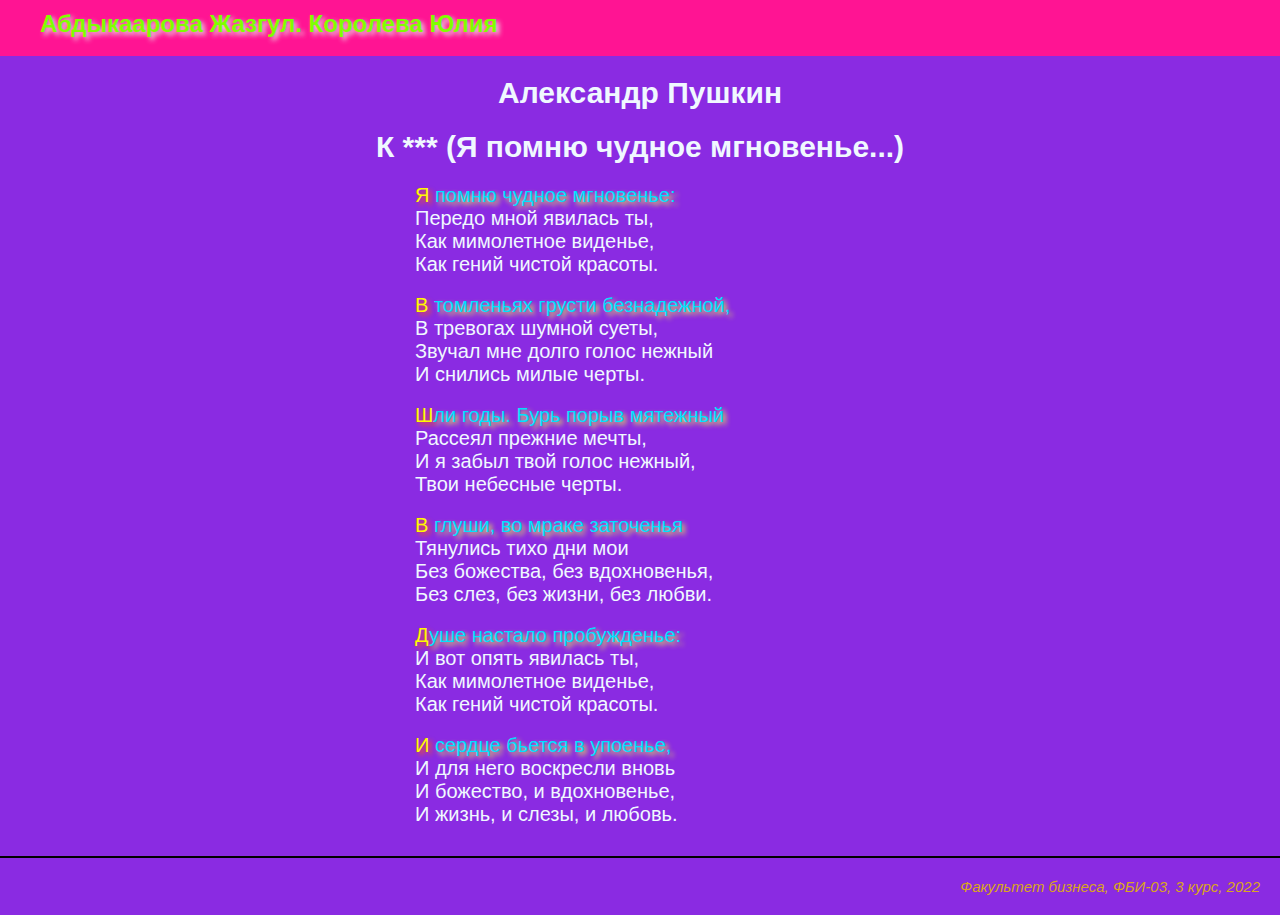
<file: lab4.html>
<!DOCTYPE html>
<html>
    <head>
        <meta chatset="urf-8">
        <title>Абдыкаарова Жазгул. Королева Юлия. ФБИ-03. Лабораторная работа 4</title>
        <style>
            body {
                background-color: blueviolet;
                color: aliceblue;
                font-size: 20px;
                font-family: Verdana, sans-serif;
                margin: 0;
            }
            .header {
                background-color: deeppink;
                color: aliceblue;
                font-size: 24px;
                font-weight: bold;
                text-align: left;
                padding: 10px 10px 18px 40px;
            }
            .footer {
                color: goldenrod;
                margin-top: 30px;
                padding: 20px;
                border-top: 2px solid black;
                font-style: italic;
                text-align: right;
                font-size: 15px;   
            }
            h1 {
                text-align: center;
                font-size: 30px; 
            }
            p {
                width: 450px;
                margin: 18px auto;
            }
            p:hover {
                color: chartreuse;
                text-shadow: 3px 3px 5px rgb(216, 47, 89);
            }
            p::first-line {
                color: rgb(0, 225, 255);
                text-shadow: 3px 3px 5px rgb(242, 255, 63);
            }
            p::first-letter {
                color: rgb(255, 251, 0);
                text-shadow: 3px 3px 5px rgb(255, 86, 19);
            }
            h1:hover {
                color: chartreuse;
                text-shadow: 3px 3px 5px rgb(216, 47, 89);
            }
            h1:active {
                color: rgb(230, 76, 38);
                text-shadow: 3px 3px 5px rgb(235, 232, 52);
            }
            .header:hover {
                color: chartreuse;
                text-shadow: 3px 3px 5px rgb(231, 231, 231);
            }
            .header:active {
                color: rgb(46, 58, 235);
                text-shadow: 3px 3px 5px rgb(235, 232, 52);
            }
            .footer:hover {
                color: chartreuse;
                text-shadow: 3px 3px 5px rgb(231, 231, 231);
            }
            .footer:active {
                color: rgb(245, 241, 8);
                text-shadow: 3px 3px 5px rgb(216, 28, 53);
                opacity: 0.3;
            }
        </style>
    </head>
    <body>
        <div class="header">
            Абдыкаарова Жазгул. Королева Юлия
        </div>
        <div class="content">
            <h1>Александр Пушкин</h1>

            <h1>К *** (Я помню чудное мгновенье...)</h1>

            <p>
                Я помню чудное мгновенье: <br>
                Передо мной явилась ты, <br>
                Как мимолетное виденье, <br>
                Как гений чистой красоты.
            </p>

            <p>
                В томленьях грусти безнадежной, <br>
                В тревогах шумной суеты, <br>
                Звучал мне долго голос нежный <br>
                И снились милые черты.
            </p>

            <p>
                Шли годы. Бурь порыв мятежный <br>
                Рассеял прежние мечты, <br>
                И я забыл твой голос нежный, <br>
                Твои небесные черты.
            </p>
            
            <p>
                В глуши, во мраке заточенья <br>
                Тянулись тихо дни мои <br>
                Без божества, без вдохновенья, <br>
                Без слез, без жизни, без любви.
            </p>
            
            <p>
                Душе настало пробужденье: <br>
                И вот опять явилась ты, <br>
                Как мимолетное виденье, <br>
                Как гений чистой красоты.
            </p>

            <p>
                И сердце бьется в упоенье, <br>
                И для него воскресли вновь <br>
                И божество, и вдохновенье, <br>
                И жизнь, и слезы, и любовь.  
            </p>
        </div>
        <div class="footer">
            Факультет бизнеса, ФБИ-03, 3 курс, 2022
        </div>
    </body>
</html>
</file>
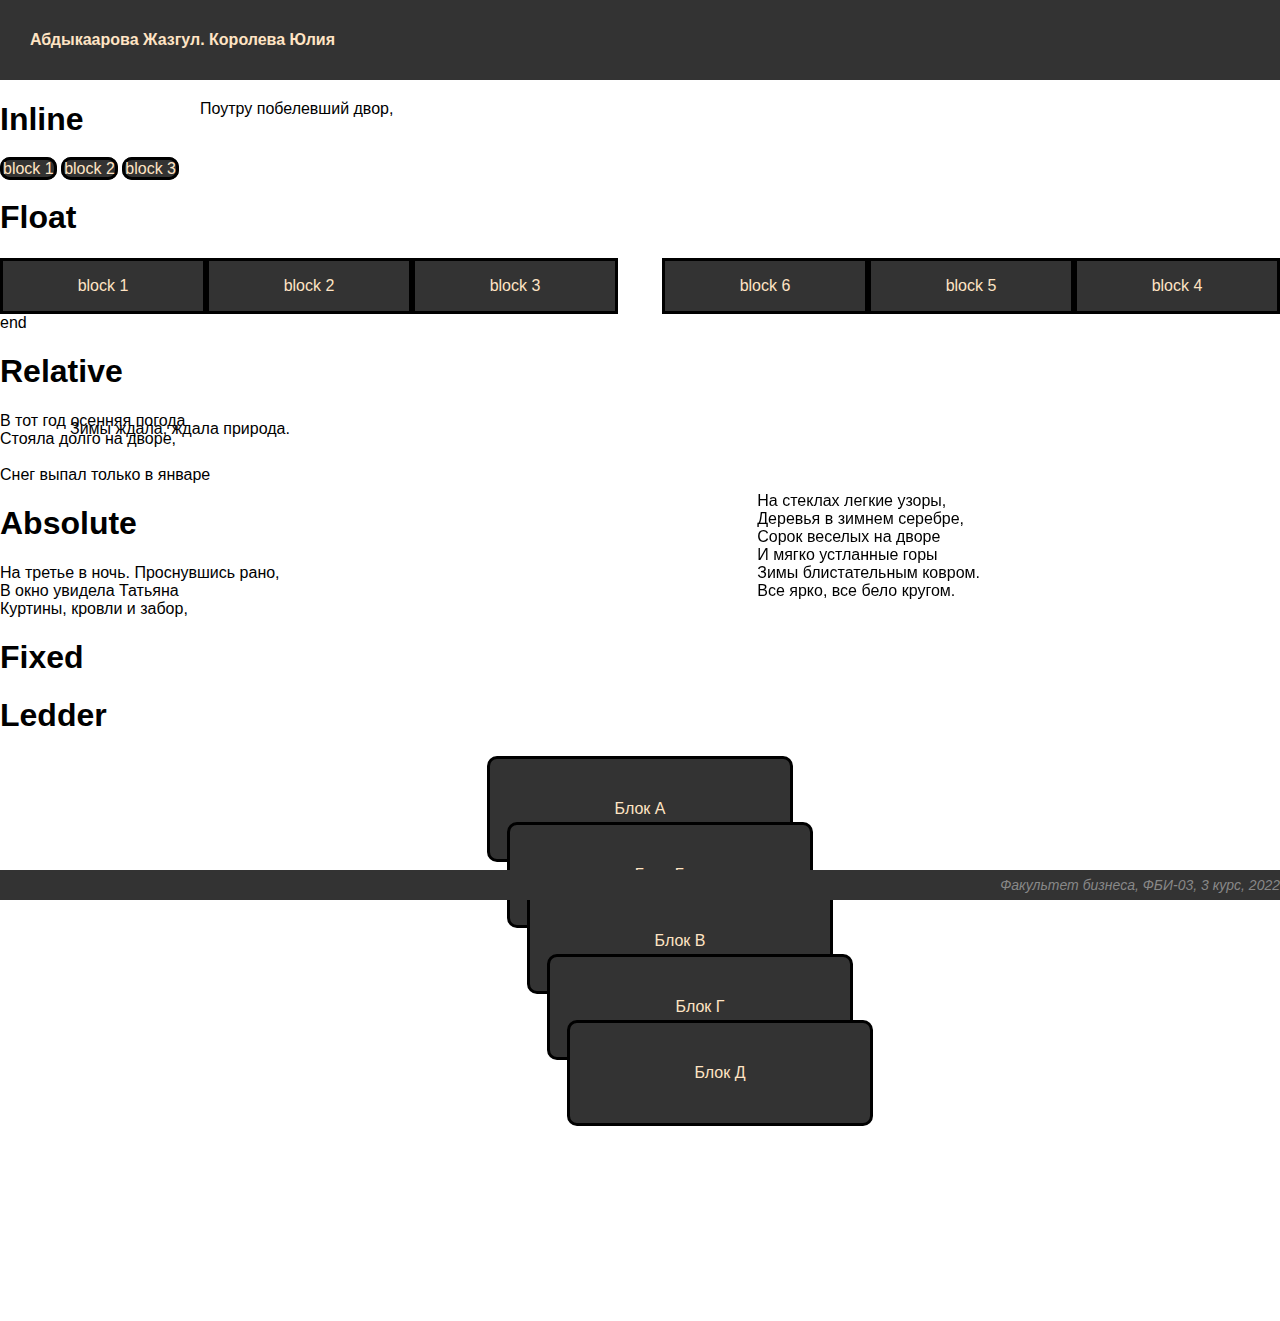
<file: Lab5.html>
<!DOCTYPE html>
<html>
    <head>
        <meta chatset="urf-8">
        <title>Абдыкаарова Жазгул. Королева Юлия. ФБИ-03. Лабораторная работа 5</title>
        <style>
            body {
                font-family: Arial, Helvetica, sans-serif;
                margin: 0;
            }
            .header {
                background-color: #333333;
                color: #ffe4c4;
                font-size: 20px 80px;
                font-weight: bold;
                text-align: left;
                padding-left: 30px;
                line-height: 80px;
            }
            .footer {
                background-color: #333333;
                color: #888;
                font-style: italic;
                text-align: right;
                font-size: 14px;
                padding-right: 20px;
                line-height: 30px;
                height: 30px;
                width: 100%;
            }
            .a {
                background-color: #333333;
                color: #ffe4c4;
                border: solid black;
                display: inline;
                border-radius: 10px;
            }
            .b {
                width: 200px;
                height: 50px;
                background-color: #333333;
                color: #ffe4c4;
                float: left;
                border: solid black; 
                text-align: center;
                line-height: 50px;
            }
            .c {
                width: 200px;
                height: 50px;
                background-color: #333333;
                color: #ffe4c4;
                float: right;
                border: solid black;
                text-align: center;
                line-height: 50px;
            }
            .d {
                position: relative;
            }
            .e {
                background-color: #333333;
                color: #ffe4c4;
                width: 300px;
                height: 100px;
                border: solid black;
                text-align: center;
                border-radius: 10px;
                line-height: 100px;
                margin: auto;
            }
            .e:hover{
                background-color: #ffe4c4;
                color: #333333;
                z-index: 2;
            }
        </style>
    </head>
    <body>
        <div class="header">
            Абдыкаарова Жазгул. Королева Юлия
        </div>
        <div class="content" style="margin-bottom: 35px;">
            <h1>Inline</h1>
            <div class="a">block 1</div>
            <div class="a">block 2</div>
            <div class="a">block 3</div>

            <h1>Float</h1>
            <div class="b">block 1</div>
            <div class="b">block 2</div>
            <div class="b">block 3</div>

            <div class="c">block 4</div>
            <div class="c">block 5</div>
            <div class="c">block 6</div>

            <div style="clear: both">end</div>

            <h1>Relative</h1>
            <div class="d">В тот год осенняя погода</div>
            <div class="d">Стояла долго на дворе,</div>
            <div class="d" style="top: -28px; left: 70px;">Зимы ждала, ждала природа.</div>
            <div class="d">Снег выпал только в январе</div>

            <h1>Absolute</h1>
            <div>На третье в ночь. Проснувшись рано,</div>
            <div>В окно увидела Татьяна</div>
            <div style="position: absolute; left: 200px; top: 100px;">Поутру побелевший двор,</div>
            <div>Куртины, кровли и забор,</div>

            <h1>Fixed</h1>
            <div style="position: fixed; bottom: 300px; right: 300px;">
                На стеклах легкие узоры,<br>
                Деревья в зимнем серебре,<br>
                Сорок веселых на дворе<br>
                И мягко устланные горы<br>
                Зимы блистательным ковром.<br>
                Все ярко, все бело кругом.
            </div>

            <h1>Ledder</h1>
            <div class="e" style="position: relative;">Блок А</div>
            <div class="e" style="position: relative; top: -40px; left: 20px;">Блок Б</div>
            <div class="e" style="position: relative; top: -80px; left: 40px;">Блок В</div>
            <div class="e" style="position: relative; top: -120px; left: 60px;">Блок Г</div>
            <div class="e" style="position: relative; top: -160px; left: 80px;">Блок Д</div>
        </div>
        <div class="footer" style="position: fixed; left: 0; bottom: 0;">
            Факультет бизнеса, ФБИ-03, 3 курс, 2022
        </div>
    </body>
</html>
</file>
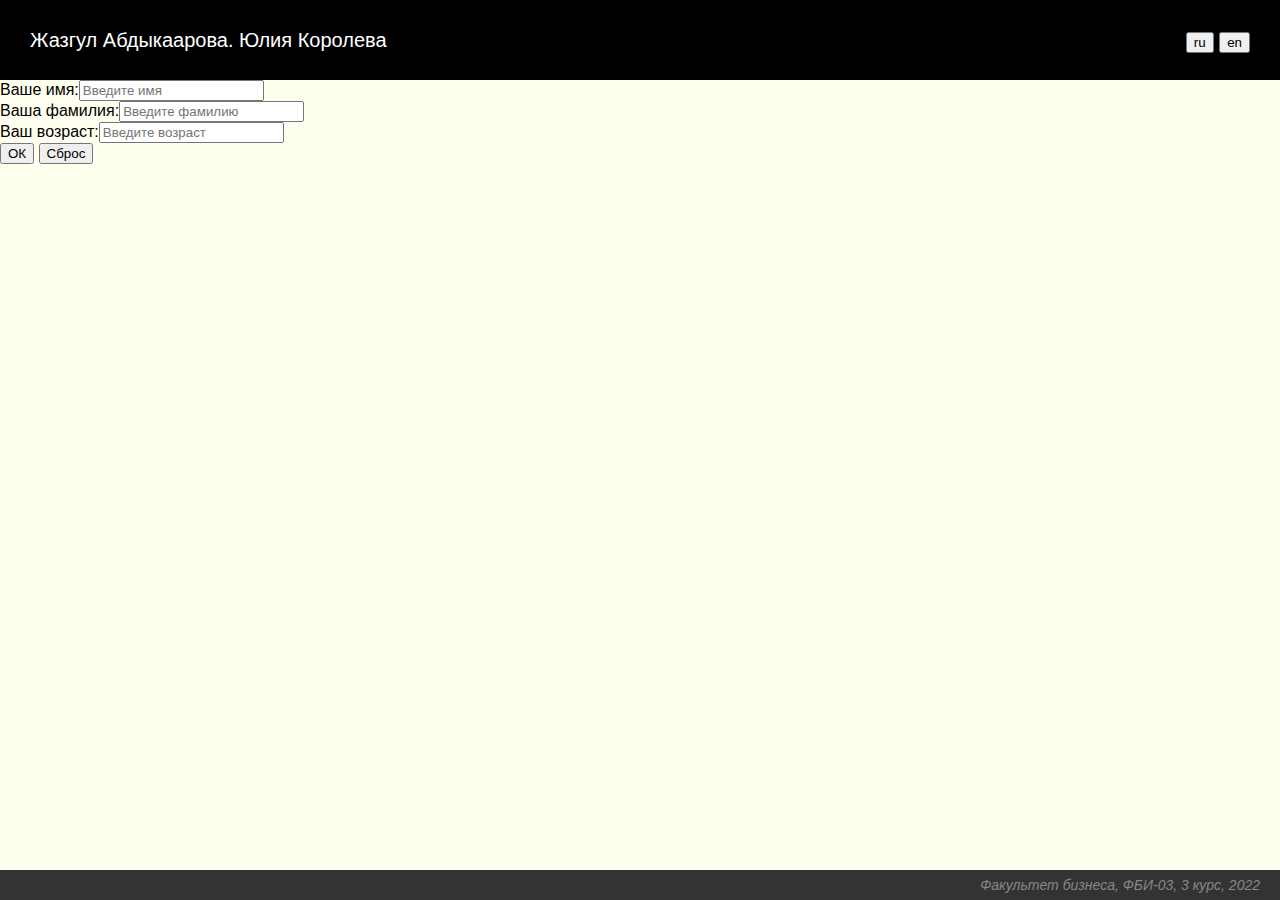
<file: lab6.html>
<!doctype html>
<html>
    <head>
        <meta charset="utf-8">
        <title>Жазгул Абдыкаарова. Юлия Королева. ФБИ-03. Лабораторная работа 6</title>
        <link rel="stylesheet" href="lab6.css" type="text/css">
        <script>
            console.log('Всем привет!!!');

            let x = 33;
            let s = 'яблоки';
            // let if = 17;
            console.log('x=', x, 's=', s);
        </script>
        <script src="lab6.js"></script>
    </head>
    <body>
        <div class="header">
            <div id="student">Жазгул Абдыкаарова. Юлия Королева</div>
            <div class="language">
                <input type="button" value="ru" onclick="setRussian()">
                <input type="button" value="en" onclick="setEnglish()">
            </div>
        </div>

        <div class="content">
            <form>
                <div id="user-data">
                    <div>
                        <span id="your-name">Ваше имя</span>:<input type="text" id="input-name" placeholder="Введите имя">
                    </div>
                    <div>
                        <span id="your-surname">Ваша фамилия</span>:<input type="text" id="input-surname" placeholder="Введите фамилию">
                    </div>
                    <div>
                        <span id="your-age">Ваш возраст</span>:<input type="number" id="input-age" placeholder="Введите возраст">
                    </div>
                    <div>
                        <input type="button" value="ОК" id="ok-button" onclick="showAlert()">
                        <input type="reset" value="Сброс" id="reset-button">
                    </div>
                </div>
            </form>
        </div>

        <div class="footer" id="footer">
            Факультет бизнеса, ФБИ-03, 3 курс, 2022
        </div>
    </body>
</html>
</file>
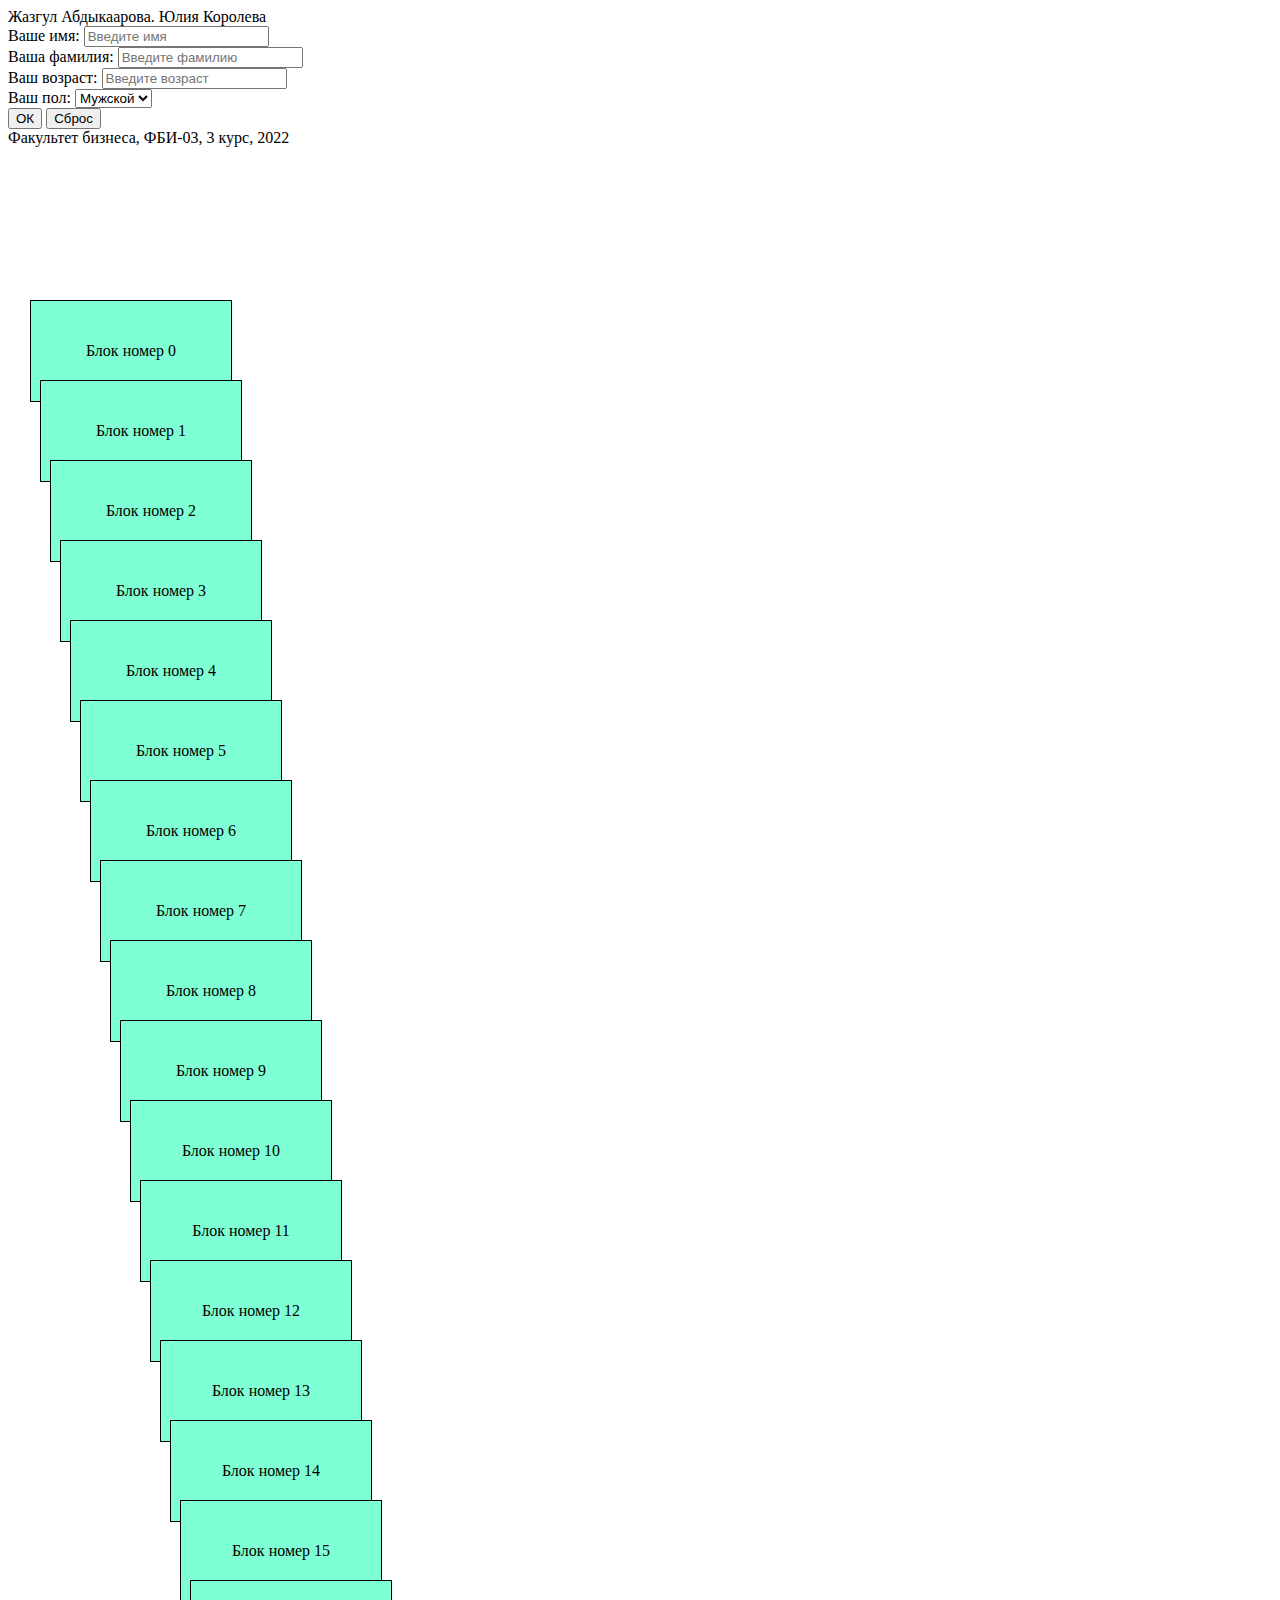
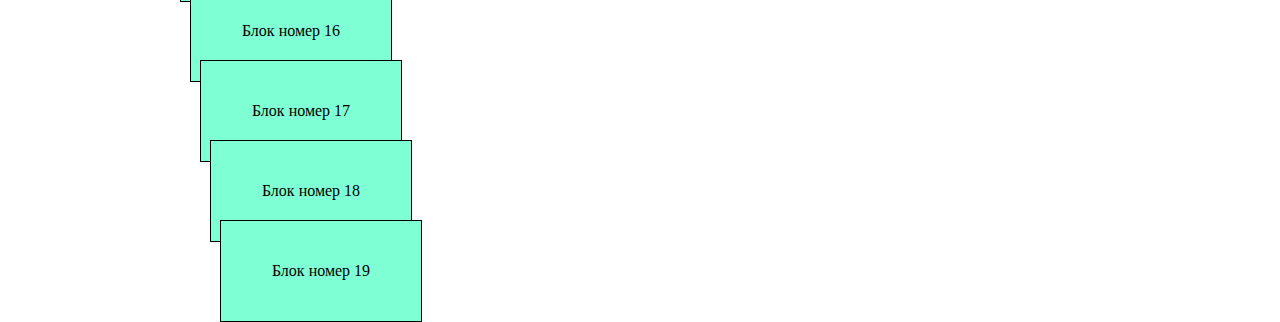
<file: lab7.html>
<!doctype html>
<html>
    <head>
        <meta charset="utf-8">
        <title>Жазгул Абдыкаарова. Юлия Королева. ФБИ-03. Лабораторная работа 7</title>
        <link rel="stylesheet" href="lab7.css" type="text/css">
        <script src="lab7.js"></script>
    </head>
    <body onload="makeStairs()">
        <div class="header">
            <div>Жазгул Абдыкаарова. Юлия Королева</div>
        </div>

        <div class="content">
            <form>
                <div id="user-data">
                    <div>
                        <span id="your-name">Ваше имя</span>:
                        <input type="text" id="input-name" placeholder="Введите имя">
                    </div>
                    <div>
                        <span id="your-surname">Ваша фамилия</span>:
                        <input type="text" id="input-surname" placeholder="Введите фамилию">
                    </div>
                    <div>
                        <span id="your-age">Ваш возраст</span>:
                        <input type="number" id="input-age" placeholder="Введите возраст">
                    </div>
                    <div>
                        <span>Ваш пол</span>:
                        <select id="sex">
                            <option value = "male">Мужской</option>;
                            <option value = "female">Женский</option>;
                        </select>
                    </div>
                    <div>
                        <input type="button" value="ОК" id="ok-button" onclick="showAlert()">
                        <input type="reset" value="Сброс" id="reset-button">
                    </div>
                </div>
            </form>

            <div id="stairs"></div>
        </div>

        <div class="footer">
            Факультет бизнеса, ФБИ-03, 3 курс, 2022
        </div>
    </body>
</html>
</file>
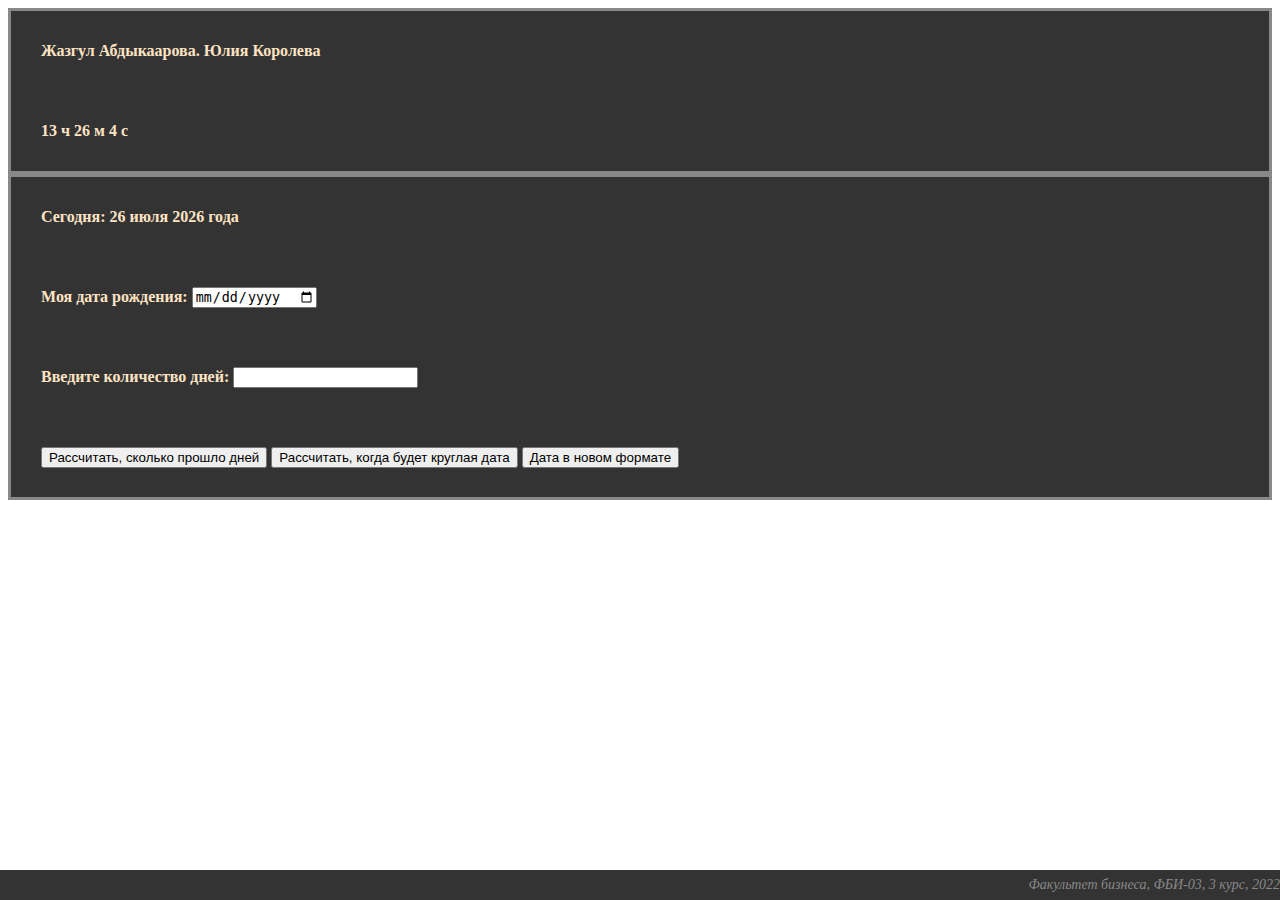
<file: lab8.html>
<!DOCTYPE html>
<html>
    <head>
        <meta charset="UTF-8">
        <title>Жазгул Абдыкаарова. Юлия Королева. ФБИ-03. Лабораторная работа 8</title>
        <link rel="stylesheet" href="lab8.css" type="text/css">
        <script src="lab8.js"></script>
    </head>
    <body>
        <div class="header">
            <div>Жазгул Абдыкаарова. Юлия Королева
                <div id="time">0:00:00</div>
            </div>
        </div>

        <div class="content"> 
            <div>Сегодня: <span id="today"></span></div>
            <div>
                Моя дата рождения: <input type="date">
            </div>
            <div>
                Введите количество дней: <input type="number">
            </div>
            <div>
                <button onclick="showDaysCount()">Рассчитать, сколько прошло дней</button>
                <button onclick="showNumber()">Рассчитать, когда будет круглая дата</button>
                <button onclick="showNewDate()">Дата в новом формате</button>
            </div>
            <div id="result"></div>
            <div id="resultNumber"></div>
        </div>

        <div class="footer">
            Факультет бизнеса, ФБИ-03, 3 курс, 2022
        </div>
    </body>
</html>
</file>
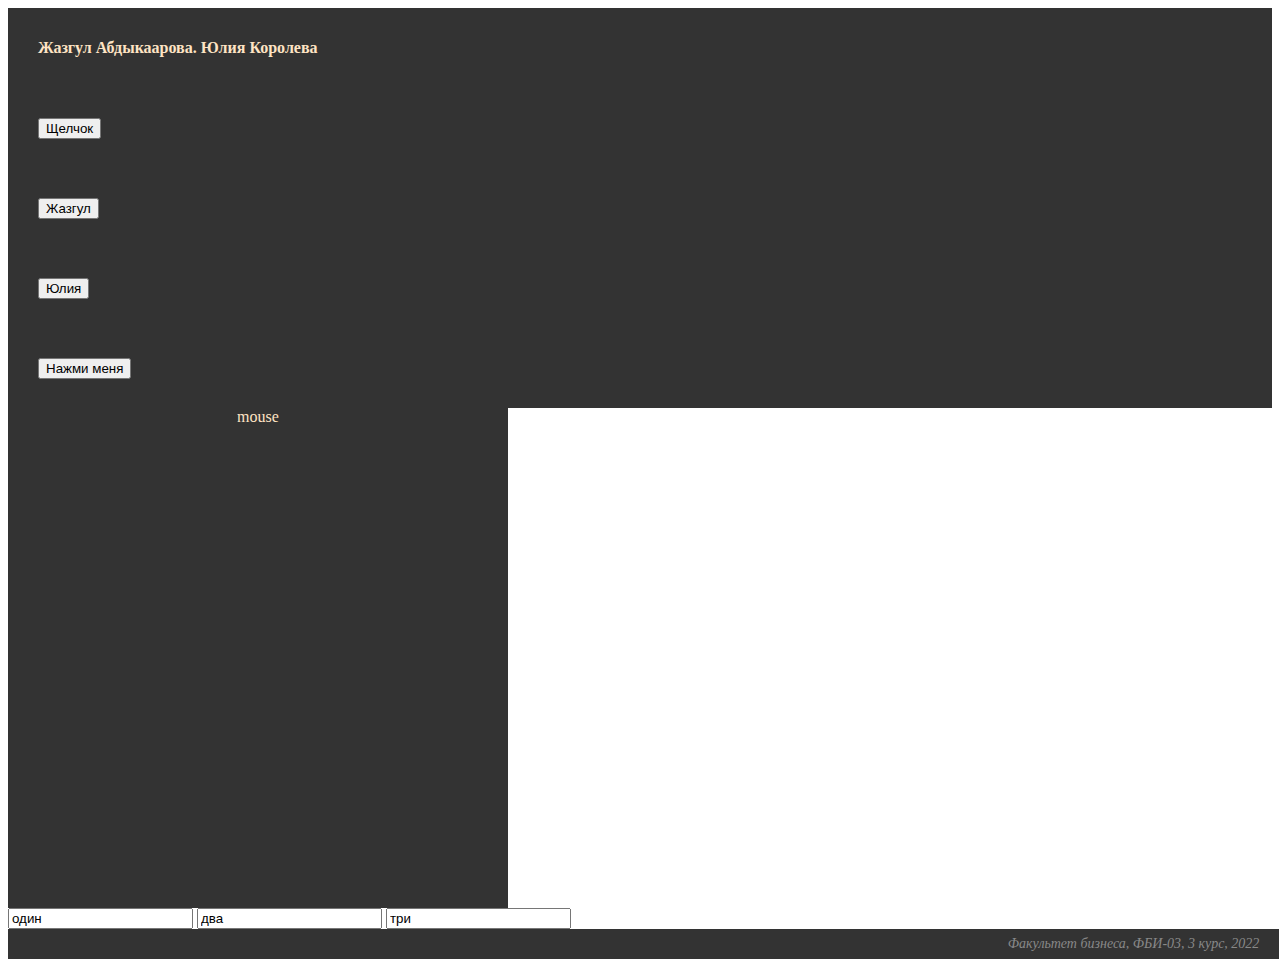
<file: lab9.html>
<!DOCTYPE html>
<html>
    <head>
        <meta charset="UTF-8">
        <title>Жазгул Абдыкаарова. Юлия Королева. ФБИ-03. Лабораторная работа 9</title>
        <link rel="stylesheet" href="lab9.css" type="text/css">
    </head>
    <body>
        <div class="header">
            <div>Жазгул Абдыкаарова. Юлия Королева</div>
        </div>

        <div class="content">
            <div><button onclick="clickMe(this)">Щелчок</button></div>
            <div><button onclick="clickMe1(this)">Жазгул</button></div>
            <div><button onclick="clickMe2(this)">Юлия</button></div> 
            <div><button id="button" onclick="clickMe3(this)">Нажми меня</button></div> 
        </div>
        <div>
            <div id="coords" style="background-color: #333333; color: #ffe4c4; width: 500px; height: 500px; text-align: center;">mouse</div>
        </div>
        <div>
            <input type="text" value="один">
            <input type="text" value="два">
            <input type="text" value="три">
        </div>
        <div id="output"></div>

        <div class="footer">
            Факультет бизнеса, ФБИ-03, 3 курс, 2022
        </div>
        <script src="lab9.js"></script>
    </body>
</html>
</file>
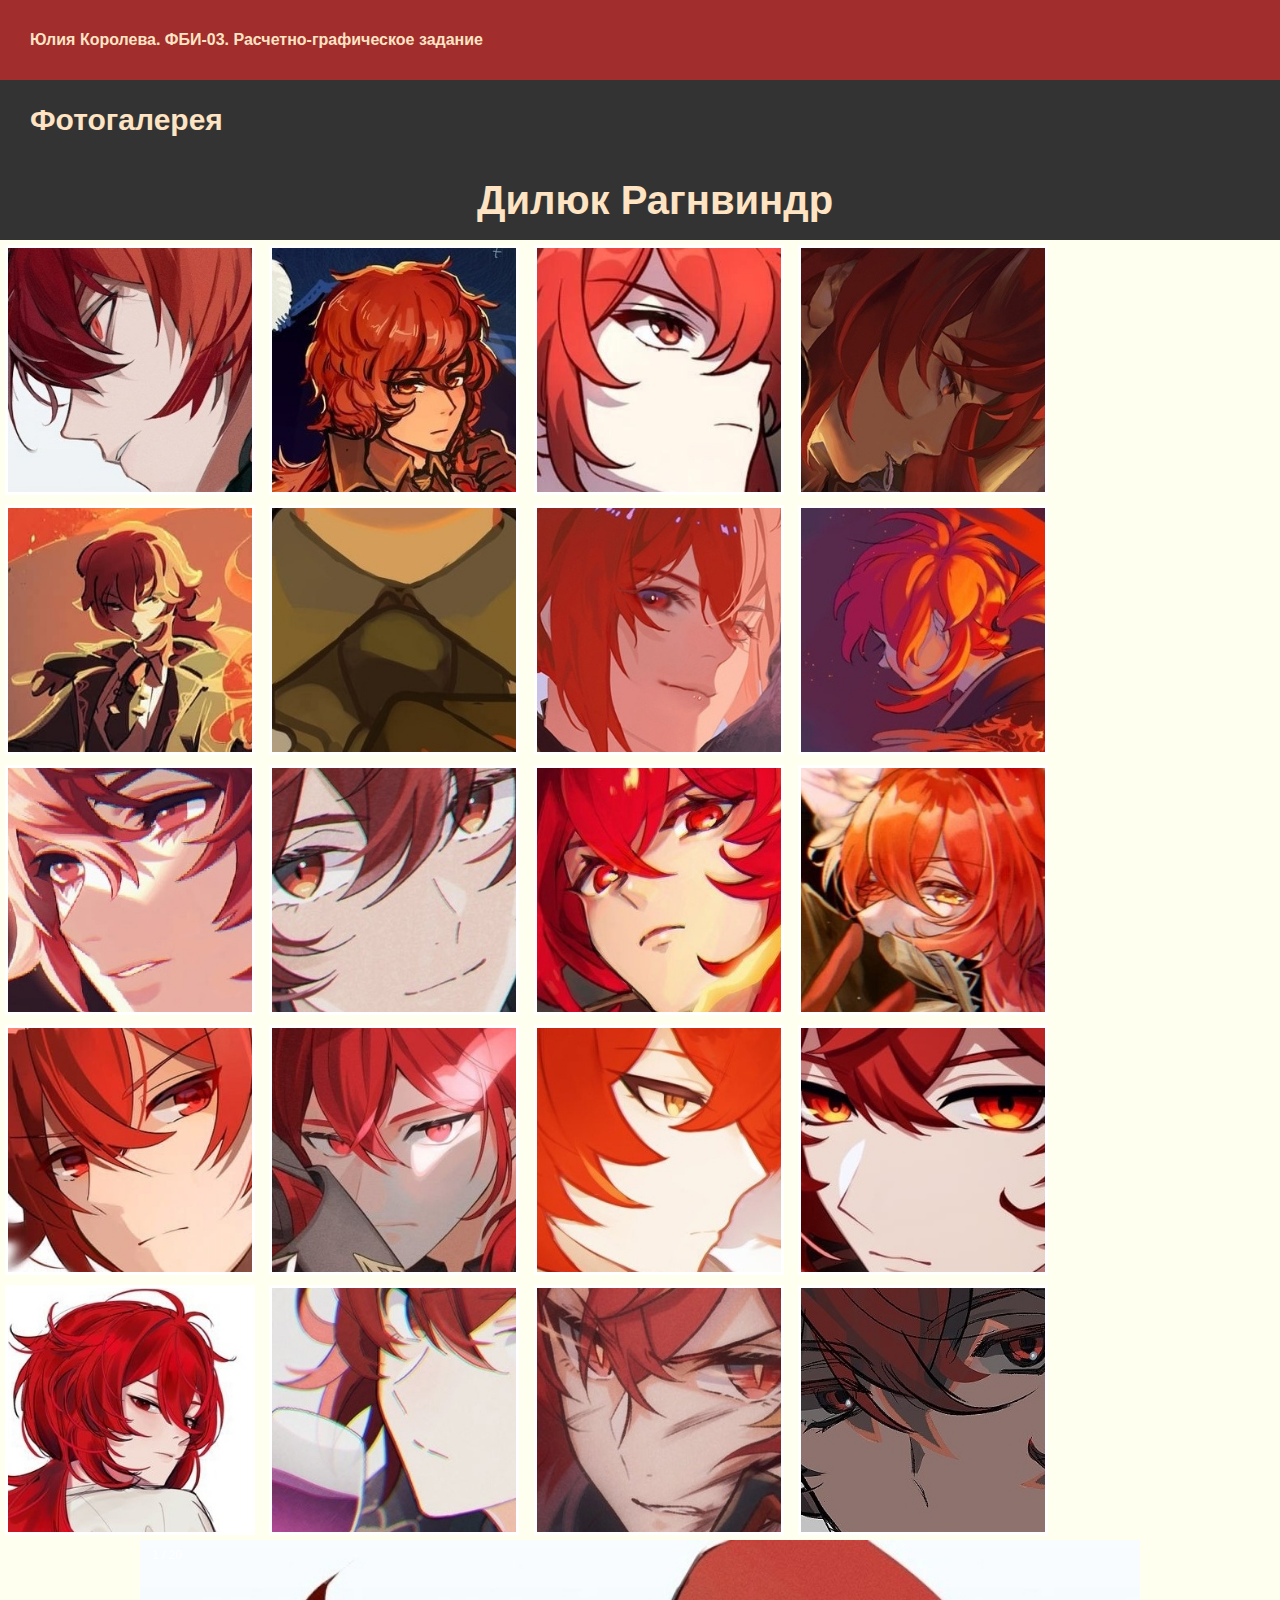
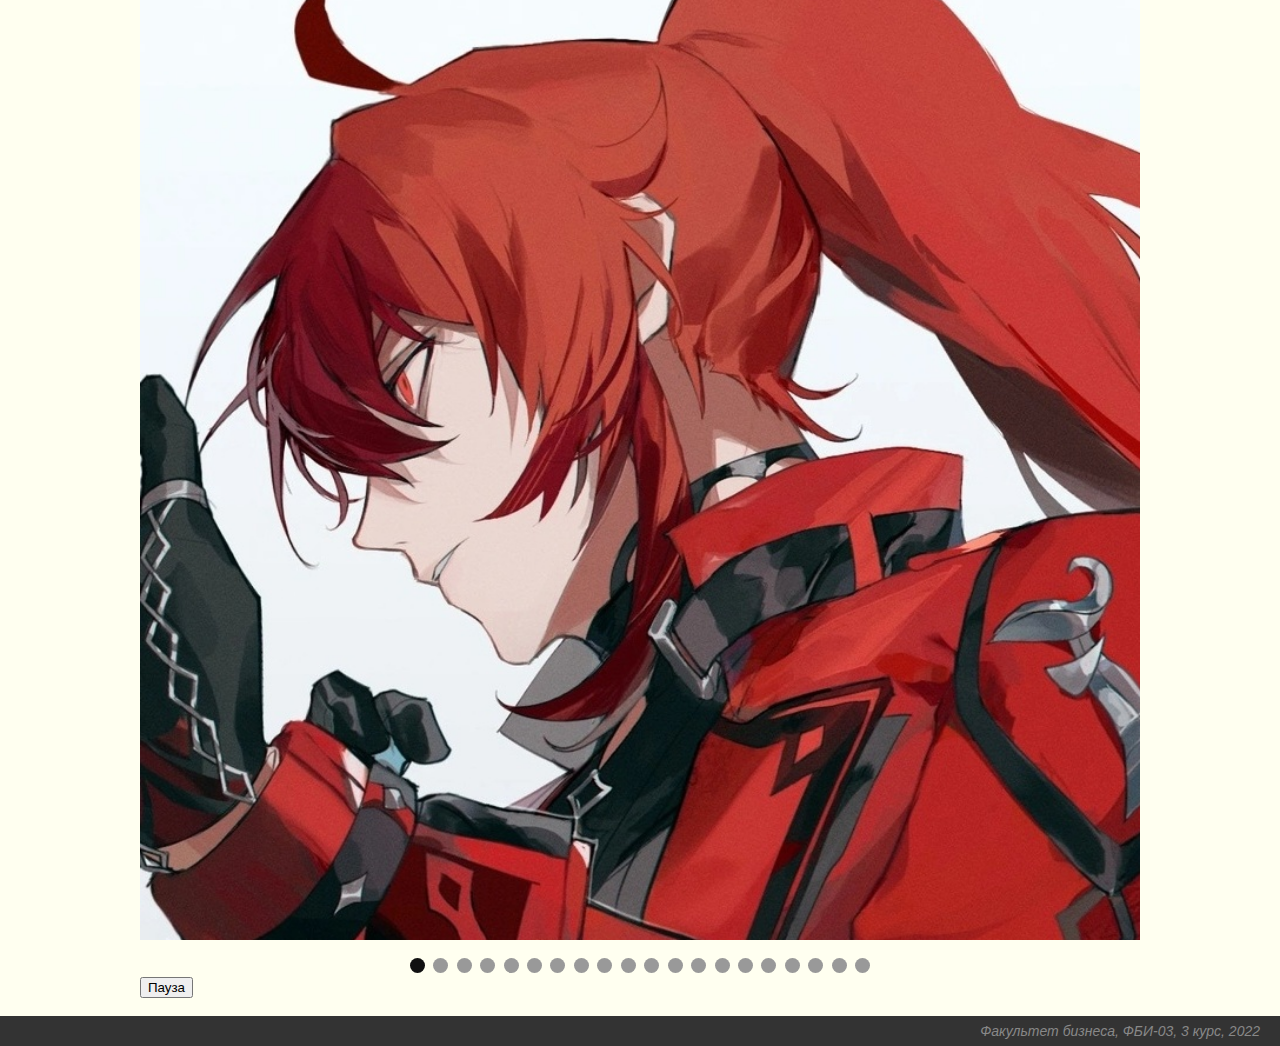
<file: rgz.html>
<!DOCTYPE html>
<html>
    <head>
        <meta charset="UTF-8">
        <title>Юлия Королева. ФБИ-03. Расчетно-графическое задание</title>
        <link rel="stylesheet" href="rgz.css" type="text/css">
        <link href="css/lightbox.css" rel="stylesheet" />
    </head>
    <body>
        <div class="header">
            <div>Юлия Королева. ФБИ-03. Расчетно-графическое задание</div>
        </div>
        <div class="content"> 
            <div style="font-size: 30px;">Фотогалерея</div>
            <div style="text-align: center; font-size: 40px;">Дилюк Рагнвиндр</div>
        </div>
        <div class="gallery">
            <a rel="gallery" class="photo" href="big\01.jpg" data-lightbox = "image"><img src="small\01.jpg" width="250" height="250" alt=""></a>
            <a rel="gallery" class="photo" href="big\02.jpg" data-lightbox = "image"><img src="small\02.jpg" width="250" height="250" alt="" /></a>
            <a rel="gallery" class="photo" href="big\03.jpg" data-lightbox = "image"><img src="small\03.jpg" width="250" height="250" alt="" /></a>
            <a rel="gallery" class="photo" href="big\04.jpg" data-lightbox = "image"><img src="small\04.jpg" width="250" height="250" alt="" /></a>
            <a rel="gallery" class="photo" href="big\05.jpg" data-lightbox = "image"><img src="small\05.jpg" width="250" height="250" alt="" /></a>
            <a rel="gallery" class="photo" href="big\06.jpg" data-lightbox = "image"><img src="small\06.jpg" width="250" height="250" alt="" /></a>
            <a rel="gallery" class="photo" href="big\07.jpg" data-lightbox = "image"><img src="small\07.jpg" width="250" height="250" alt="" /></a>
            <a rel="gallery" class="photo" href="big\08.jpg" data-lightbox = "image"><img src="small\08.jpg" width="250" height="250" alt="" /></a>
            <a rel="gallery" class="photo" href="big\09.jpg" data-lightbox = "image"><img src="small\09.jpg" width="250" height="250" alt="" /></a>
            <a rel="gallery" class="photo" href="big\10.jpg" data-lightbox = "image"><img src="small\10.jpg" width="250" height="250" alt="" /></a>
            <a rel="gallery" class="photo" href="big\11.jpg" data-lightbox = "image"><img src="small\11.jpg" width="250" height="250" alt="" /></a>
            <a rel="gallery" class="photo" href="big\12.jpg" data-lightbox = "image"><img src="small\12.jpg" width="250" height="250" alt="" /></a>
            <a rel="gallery" class="photo" href="big\13.jpg" data-lightbox = "image"><img src="small\13.jpg" width="250" height="250" alt="" /></a>
            <a rel="gallery" class="photo" href="big\14.jpg" data-lightbox = "image"><img src="small\14.jpg" width="250" height="250" alt="" /></a>
            <a rel="gallery" class="photo" href="big\15.jpg" data-lightbox = "image"><img src="small\15.jpg" width="250" height="250" alt="" /></a>
            <a rel="gallery" class="photo" href="big\16.jpg" data-lightbox = "image"><img src="small\16.jpg" width="250" height="250" alt="" /></a>
            <a rel="gallery" class="photo" href="big\17.jpg" data-lightbox = "image"><img src="small\17.jpg" width="250" height="250" alt="" /></a>
            <a rel="gallery" class="photo" href="big\18.jpg" data-lightbox = "image"><img src="small\18.jpg" width="250" height="250" alt="" /></a>
            <a rel="gallery" class="photo" href="big\19.jpg" data-lightbox = "image"><img src="small\19.jpg" width="250" height="250" alt="" /></a>
            <a rel="gallery" class="photo" href="big\20.jpg" data-lightbox = "image"><img src="small\20.jpg" width="250" height="250" alt="" /></a>
        </div>
        <div class="slideshow-container">
            <div class="mySlides fade">
              <div class="numbertext">1 / 20</div>
              <img src="big\01.jpg" style="width:100%">
            </div>
            <div class="mySlides fade">
              <div class="numbertext">2 / 20</div>
              <img src="big\02.jpg" style="width:100%">
            </div>
            <div class="mySlides fade">
              <div class="numbertext">3 / 20</div>
              <img src="big\03.jpg" style="width:100%">
            </div>
            <div class="mySlides fade">
              <div class="numbertext">4 / 20</div>
              <img src="big\04.jpg" style="width:100%">
            </div>
            <div class="mySlides fade">
              <div class="numbertext">5 / 20</div>
              <img src="big\05.jpg" style="width:100%">
            </div>
            <div class="mySlides fade">
              <div class="numbertext">6 / 20</div>
              <img src="big\06.jpg" style="width:100%">
            </div>
            <div class="mySlides fade">
              <div class="numbertext">7 / 20</div>
              <img src="big\07.jpg" style="width:100%">
            </div>
            <div class="mySlides fade">
              <div class="numbertext">8 / 20</div>
              <img src="big\08.jpg" style="width:100%">
            </div>
            <div class="mySlides fade">
              <div class="numbertext">9 / 20</div>
              <img src="big\09.jpg" style="width:100%">
            </div>
            <div class="mySlides fade">
              <div class="numbertext">10 / 20</div>
              <img src="big\10.jpg" style="width:100%">
            </div>
            <div class="mySlides fade">
              <div class="numbertext">11 / 20</div>
              <img src="big\11.jpg" style="width:100%">
            </div>
            <div class="mySlides fade">
              <div class="numbertext">12 / 20</div>
              <img src="big\12.jpg" style="width:100%">
            </div>
            <div class="mySlides fade">
              <div class="numbertext">13 / 20</div>
              <img src="big\13.jpg" style="width:100%">
            </div>
            <div class="mySlides fade">
              <div class="numbertext">14 / 20</div>
              <img src="big\14.jpg" style="width:100%">
            </div>
            <div class="mySlides fade">
              <div class="numbertext">15 / 20</div>
              <img src="big\15.jpg" style="width:100%">
            </div>
            <div class="mySlides fade">
              <div class="numbertext">16 / 20</div>
              <img src="big\16.jpg" style="width:100%">
            </div>
            <div class="mySlides fade">
              <div class="numbertext">17 / 20</div>
              <img src="big\17.jpg" style="width:100%">
            </div>
            <div class="mySlides fade">
              <div class="numbertext">18 / 20</div>
              <img src="big\18.jpg" style="width:100%">
            </div>
            <div class="mySlides fade">
              <div class="numbertext">19 / 20</div>
              <img src="big\19.jpg" style="width:100%">
            </div>
            <div class="mySlides fade">
              <div class="numbertext">20 / 20</div>
              <img src="big\20.jpg" style="width:100%">
            </div>
              <br>
              <div style="text-align:center">
                <span class="dot" onclick="currentSlide(1)"></span> 
                <span class="dot" onclick="currentSlide(2)"></span> 
                <span class="dot" onclick="currentSlide(3)"></span>
                <span class="dot" onclick="currentSlide(4)"></span>
                <span class="dot" onclick="currentSlide(5)"></span>
                <span class="dot" onclick="currentSlide(6)"></span> 
                <span class="dot" onclick="currentSlide(7)"></span>
                <span class="dot" onclick="currentSlide(8)"></span>
                <span class="dot" onclick="currentSlide(9)"></span>
                <span class="dot" onclick="currentSlide(10)"></span>
                <span class="dot" onclick="currentSlide(11)"></span>
                <span class="dot" onclick="currentSlide(12)"></span>
                <span class="dot" onclick="currentSlide(13)"></span>
                <span class="dot" onclick="currentSlide(14)"></span>
                <span class="dot" onclick="currentSlide(15)"></span>
                <span class="dot" onclick="currentSlide(16)"></span>
                <span class="dot" onclick="currentSlide(17)"></span>
                <span class="dot" onclick="currentSlide(18)"></span>
                <span class="dot" onclick="currentSlide(19)"></span>
                <span class="dot" onclick="currentSlide(20)"></span>
                <script src="rgz.js"></script>  
              </div>
              <div><button onclick="clickMe(this)">Пауза</button></div>
        </div>
        <br>
      <div class="footer">
          Факультет бизнеса, ФБИ-03, 3 курс, 2022
      </div>
        <script src="js/lightbox-plus-jquery.js"></script>
    </body>
</html>
</file>
<file: lab6.css>
body {
    margin: 0;
    font-family: Arial, Helvetica, sans-serif;
    background-color: #fffff0;
}
.header {
    color: white;
    background: black;
    font-size: 20px;
    height: 80px;
    line-height: 80px;
    padding-left: 30px;
}
.footer {
    color: #888;
    font-size: 14px;
    font-style: italic;
    background-color: #333;
    text-align: right;
    height: 30px;
    line-height: 30px;
    padding-right: 20px;
    position: fixed;
    bottom: 0;
    left: 0;
    right: 0;
}
.header .language {
    position: absolute;
    right: 30px;
    top: 0px;
}
</file>
<file: lab7.css>
.step {
    width: 200px;
    height: 100px;
    border: 1px solid;
    position: absolute;
    top: 300px;
    left: 30px;
    background-color: aquamarine;
    text-align: center;
    line-height: 100px;
}
</file>
<file: lab8.css>
.header {
    background-color: #333333;
    color: #ffe4c4;
    font-size: 20px 80px;
    font-weight: bold;
    text-align: left;
    padding-left: 30px;
    line-height: 80px;
    border: solid #888;
}
.footer {
    background-color: #333333;
    color: #888;
    font-style: italic;
    text-align: right;
    font-size: 14px;
    padding-right: 20px;
    line-height: 30px;
    height: 30px;
    width: 100%;
    position: fixed; 
    left: 0; 
    bottom: 0;
}
.content {
    background-color: #333333;
    color: #ffe4c4;
    border: solid #888;
    font-size: 20px 80px;
    font-weight: bold;
    text-align: left;
    padding-left: 30px;
    line-height: 80px;
}
</file>
<file: lab9.css>
.header {
    background-color: #333333;
    color: #ffe4c4;
    font-size: 20px 80px;
    font-weight: bold;
    text-align: left;
    padding-left: 30px;
    line-height: 80px;
}
.footer {
    background-color: #333333;
    color: #888;
    font-style: italic;
    text-align: right;
    font-size: 14px;
    padding-right: 20px;
    line-height: 30px;
    height: 30px;
    width: 99%;
}
.content {
    background-color: #333333;
    color: #ffe4c4;
    font-size: 20px 80px;
    font-weight: bold;
    text-align: left;
    padding-left: 30px;
    line-height: 80px;
}
</file>
<file: rgz.css>
.header {
    background-color: #a12d2d;
    color: #ffe4c4;
    font-size: 20px 80px;
    font-weight: bold;
    text-align: left;
    padding-left: 30px;
    line-height: 80px;
}
.content {
    background-color: #333333;
    color: #ffe4c4;
    font-size: 20px 80px;
    font-weight: bold;
    padding-left: 30px;
    line-height: 80px;
}
.footer {
    background-color: #333333;
    color: #888;
    font-style: italic;
    text-align: right;
    font-size: 14px;
    padding-right: 20px;
    line-height: 30px;
    height: 30px;
    width: 100%;
    left: 0; 
    bottom: 0;
}
body {
    margin: 0;
    font-family: Arial, Helvetica, sans-serif;
    background-color: #fffff0;
}
.gallery img{
	margin:5px; 
	border: 3px solid #fff; 
}
a.photo:hover img{
	border: 3px solid #b91313; 
}
* {box-sizing: border-box}
body {
font-family: Verdana, sans-serif; 
margin:0
}
.mySlides {display: none}
img {vertical-align: middle;}
.slideshow-container {
max-width: 1000px;
position: relative;
margin: auto;
}
/* Номер текста (1/20 и т.д.) */
.numbertext {
color: #ffffff;
font-size: 12px;
padding: 8px 12px;
position: absolute;
top: 0;
}
/* Точки */
.dot {
cursor: pointer;
height: 15px;
width: 15px;
margin: 0 2px;
background-color: #999999;
border-radius: 50%;
display: inline-block;
transition: background-color 0.6s ease;
}
.active, .dot:hover {
background-color: #111111;
}
/* Выцветание анимации */
.fade {
-webkit-animation-name: fade;
-webkit-animation-duration: 1.5s;
animation-name: fade;
animation-duration: 1.5s;
}
@-webkit-keyframes fade {
from {opacity: .4} 
to {opacity: 1}
}
@keyframes fade {
from {opacity: .4} 
to {opacity: 1}
}
</file>
